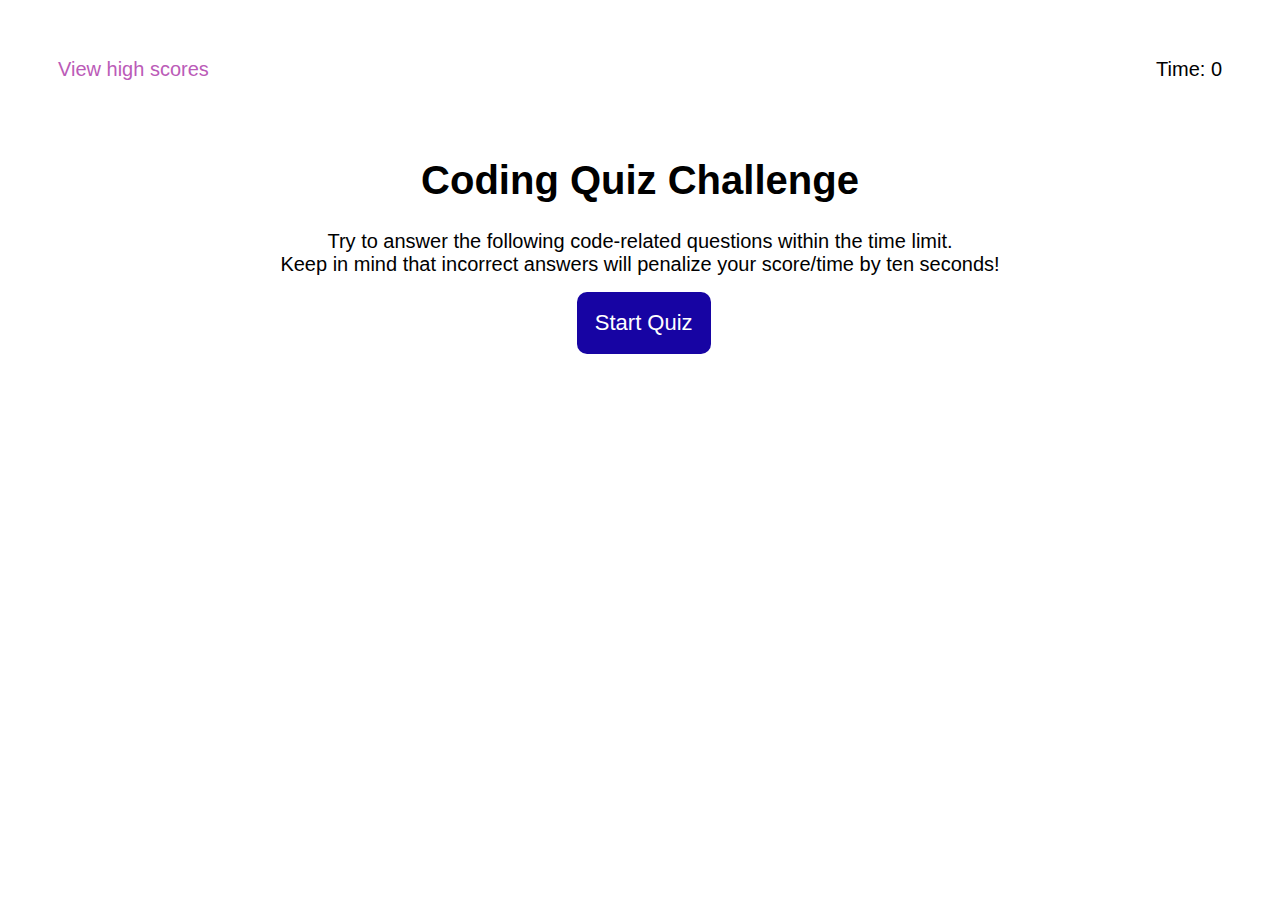
<file: index.html>
<!DOCTYPE html>
<html lang="en">

<head>
    <meta charset="UTF-8">
    <meta http-equiv="X-UA-Compatible" content="IE=edge">
    <meta name="viewport" content="width=device-width, initial-scale=1.0">
    <title>Code Quiz</title>
    <link rel="stylesheet" href="./assets/css/style.css">
</head>

<body>
    <!-- Header. Contains the link to the high-score page and the timer -->
    <header id="page-header">
        <a class="high-score-link" href="#" onclick="highScoresPage();return false;">View high scores</a>
        <div id="timer">Time: 0</div>
    </header>
    <main>
        <!-- This section contains the first page the viewer see when starting the quiz - the quiz start page -->
        <section class="first-page" id="first-page">
            <h1 class="quiz-title">Coding Quiz Challenge</h1>
            <h2 class="quiz-instruct">
                Try to answer the following code-related questions within the time limit. <br> Keep in mind that
                incorrect answers will penalize your score/time by ten seconds!</h2>
            <button class="start-quiz-btn" id="start-quiz-btn" type="button">Start Quiz</button>
        </section>
        <!-- This section displays the quiz questions that are dynamically added using JS -->
        <section class="questions" id="questions">
            <h2 class="question" id="question"></h2>
            <div class="answers" id="answers"></div>
            <!-- This DIV contains the text which lets the user know if she got the question correct or wrong -->
            <div class="correctness" id="correctness"></div>
        </section>
        <!-- This section contains the page after the quiz is done.  The user is given his/her score and asked for the user's initials -->
        <section class="all-done hide" id="all-done">
            <h2>All Done!</h2>
            <p class="your-score" id="your-score"></p>
            <div class="initials" id="initials">
                <span class="initals-text">Enter initials:</span>
                <input type="text" class="user-initials" id="user-initials" name="user-initials">
                <button class="initials-submit" id="initials-submit">Submit</button>
            </div>
        </section>
        <!-- This section displays the high-score list and contains two buttons, one which lets the user re-start the quiz and the other which clears the high-score list -->
        <section class="high-scores hide" id="high-scores">
            <h2>Top 5 high scores</h2>
            <ul class="score-list" id="score-list"></ul>
            <div class="score-buttons" id="score-buttons">
                <button class="goback" id="goback">Go back</button>
                <button class="clear-scores" id="clear-scores">Clear high scores</button>
            </div>
        </section>
    </main>
    <script src="./assets/js/script.js"></script>
</body>

</html>
</file>
<file: assets/css/style.css>
* {
    box-sizing: border-box;
    font-family: Verdana, Geneva, Tahoma, sans-serif;
}

header {
    padding: 50px;
    font-size: 20px;
    display: flex;
    justify-content: space-between;
}

header a {
    color: rgb(187, 91, 184);
    text-decoration: none;
}


/* quiz start page styles */
.quiz-title {
    text-align: center;
    font-size: 40px;
    width: 100%;
}

.quiz-instruct {
    display: flex;
    flex-wrap: wrap;
    justify-content: center;
    text-align: center;
    font-weight: lighter;
    font-size: 20px;
    width: 100%;
}

.start-quiz-btn {
    outline: none;
    border: none;
    padding: 18px;
    background:rgb(23, 4, 163);
    color: white;
    font-size: 22px;
    border-radius: 10px;
    position: relative;
    left: 45%;

}

/* quiz question styles */

.question {
    text-align: left;
    padding-left: 15%;
    padding-right: 5%;
    font-size: 40px;
    width: 100%;
}

.choiceButton {
    display:block;
    outline: none;
    padding-left: 15%;
    background:rgb(23, 4, 163);
    color: white;
    font-size: 22px;
    border-radius: 10px;
    height: 60px;
    margin-top: 10px;
    position: relative;
    left: 15%;
    width: 300px;
    text-align: left;
    padding-left: 10px;
}

.choiceButton:hover {
    background:rgb(187, 91, 184);
}

.correctness {
    visibility: hidden;
    border-top: 1px solid gray;
    width: 70%;
    position: relative;
    margin-top: 5%;
    font-size: 25px;
    left: 15%   
}

/* This section contains the styling for the All-Done page which occurs after the quiz is completed */
.all-done h2 {
    text-align: left;
    padding-left: 15%;
    padding-right: 5%;
    font-size: 40px;
    width: 100%;
}

.all-done p {
    text-align: left;
    padding-left: 15%;
    padding-right: 5%;
    font-size: 30px;
    width: 100%;
}

.initials {
    display: flex;
    padding-left: 15%;
    justify-content: flex-start;
    width: 100%;
}

.initals-text {
    font-size: 30px;
}

.user-initials, .initials-submit {
    margin-left:15px;
}

.user-initials {
    border:3px solid rgb(23, 4, 163);
    width:30%;
    height: 50px;
    font-size: 25px;
    align-items: center;
    padding-left:15px;

}

.initials-submit {
    background:rgb(23, 4, 163);
    color: white;
    font-size: 20px;
    border-radius: 10px;
    height: 50px;
    width: 100px;
    text-align: center;
}


.initials-submit:hover {
    background:rgb(187, 91, 184);
}

/* This Section contains the styling for the high-scores page */
.high-scores {
    margin-top: 10%;
}
.high-scores h2 {
    text-align: left;
    padding-left: 15%;
    padding-right: 5%;
    font-size: 40px;
    width: 100%;
    margin-bottom:0px;
}

.score-list {
    list-style: none;
    margin-left: 15%;
    padding: 10px;
    margin-top: 0px;
  
    
}

.score {
    margin-bottom: 10px;
    background-color: rgb(224, 201, 248);
    line-height: 50px;
    font-size: 25px;
    max-width: 500px;
} 

.score-buttons {
    margin-left: 15%;
}

.goback {
    background:rgb(23, 4, 163);
    color: white;
    font-size: 20px;
    border-radius: 10px;
    height: 50px;
    width: 130px;
    text-align: center;
    margin-right:30px;
}

.goback:hover {
    background:rgb(187, 91, 184);
}


.clear-scores {
    background:rgb(23, 4, 163);
    color: white;
    font-size: 20px;
    border-radius: 10px;
    height: 50px;
    width: 200px;
    text-align: center;
}

.clear-scores:hover {
    background:rgb(187, 91, 184);
}

/* Utility */
.hide {
    display:none;
}
</file>
